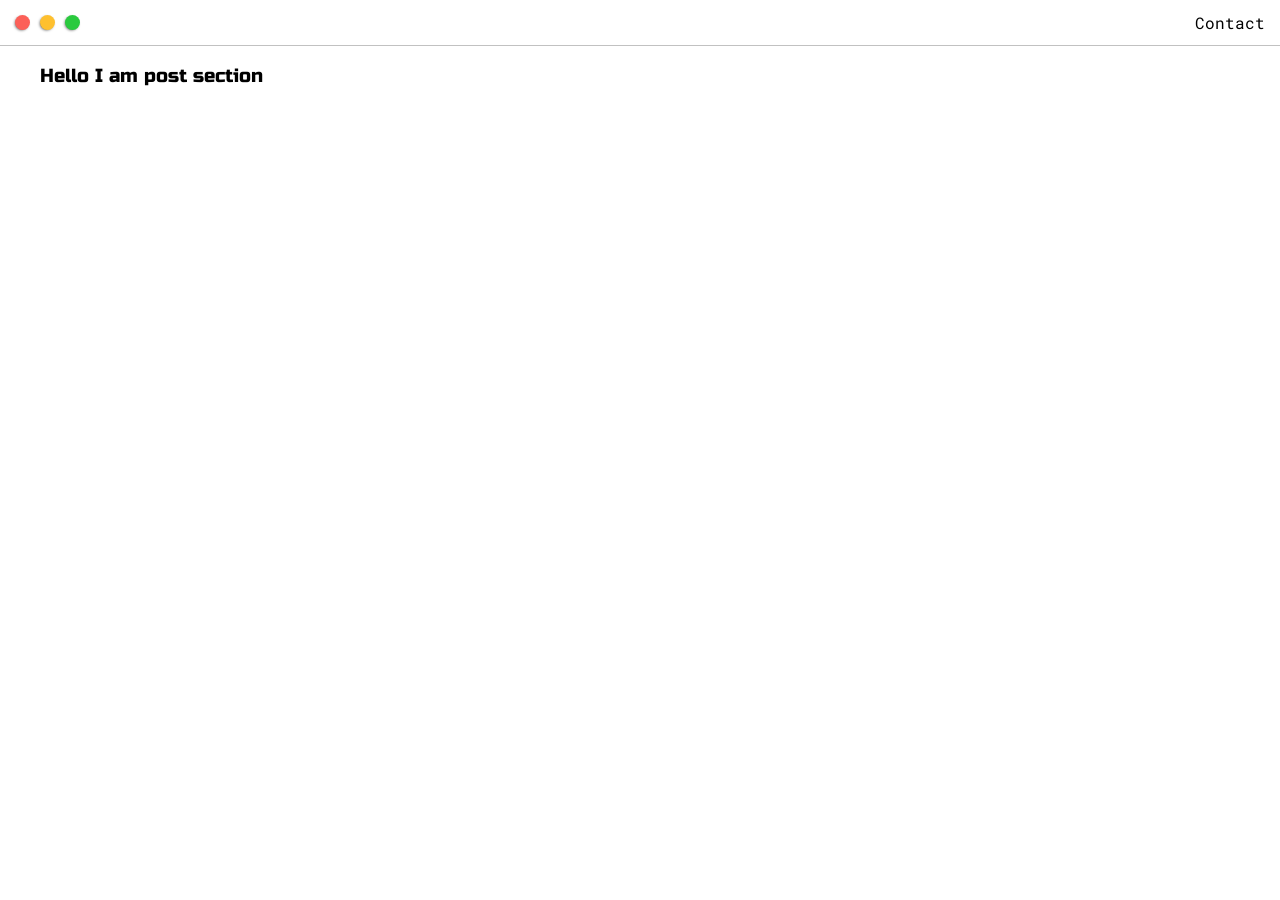
<file: post.html>
<!DOCTYPE html>
<html>
<head>
    <title>Projects</title>
    <meta name="viewport" content="width=device-width, 
    initial-scale=1, maximum-scale=1, minimum-scale=1" />
    
    <link rel="preconnect" href="https://fonts.gstatic.com">
    <link href="https://fonts.googleapis.com/css2?family=Russo+One&display=swap" rel="stylesheet">
    <link rel="preconnect" href="https://fonts.gstatic.com">
    <link href="https://fonts.googleapis.com/css2?family=Roboto+Mono:wght@500&display=swap" rel="stylesheet">

    <link rel="stylesheet" type="text/css" href="default.css">

</head>
<body>
    <div class="nav-wrapper">
        <div class="dots-wrapper">
            <div id="dot-1" class="browser-dot"></div>
            <div id="dot-2" class="browser-dot"></div>
            <div id="dot-3" class="browser-dot"></div>
        </div>
        
        <ul id="navigation">
            <li><a href="#">Contact</a></li>
        </ul>
    </div>

    <div class="main-container">
        <h3>Hello I am post section</h3>
    </div>
</body>
</html>
</file>
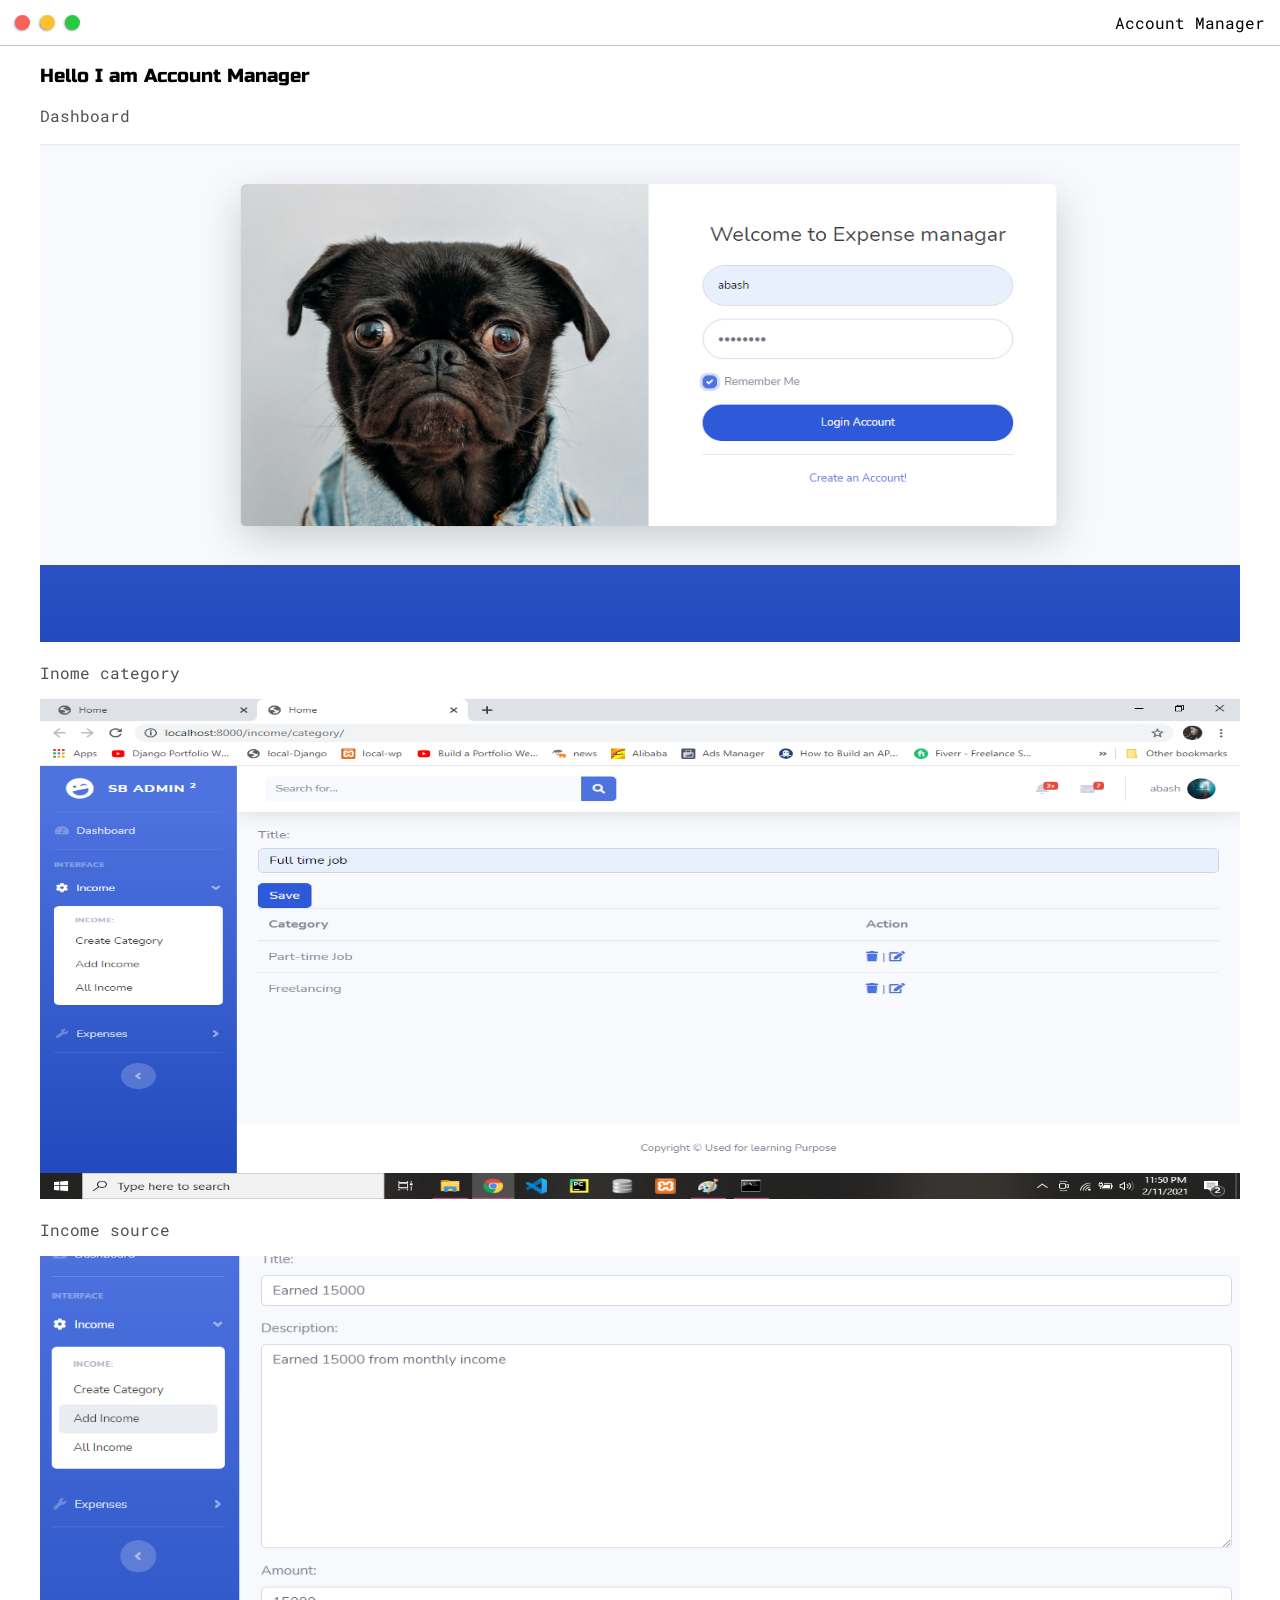
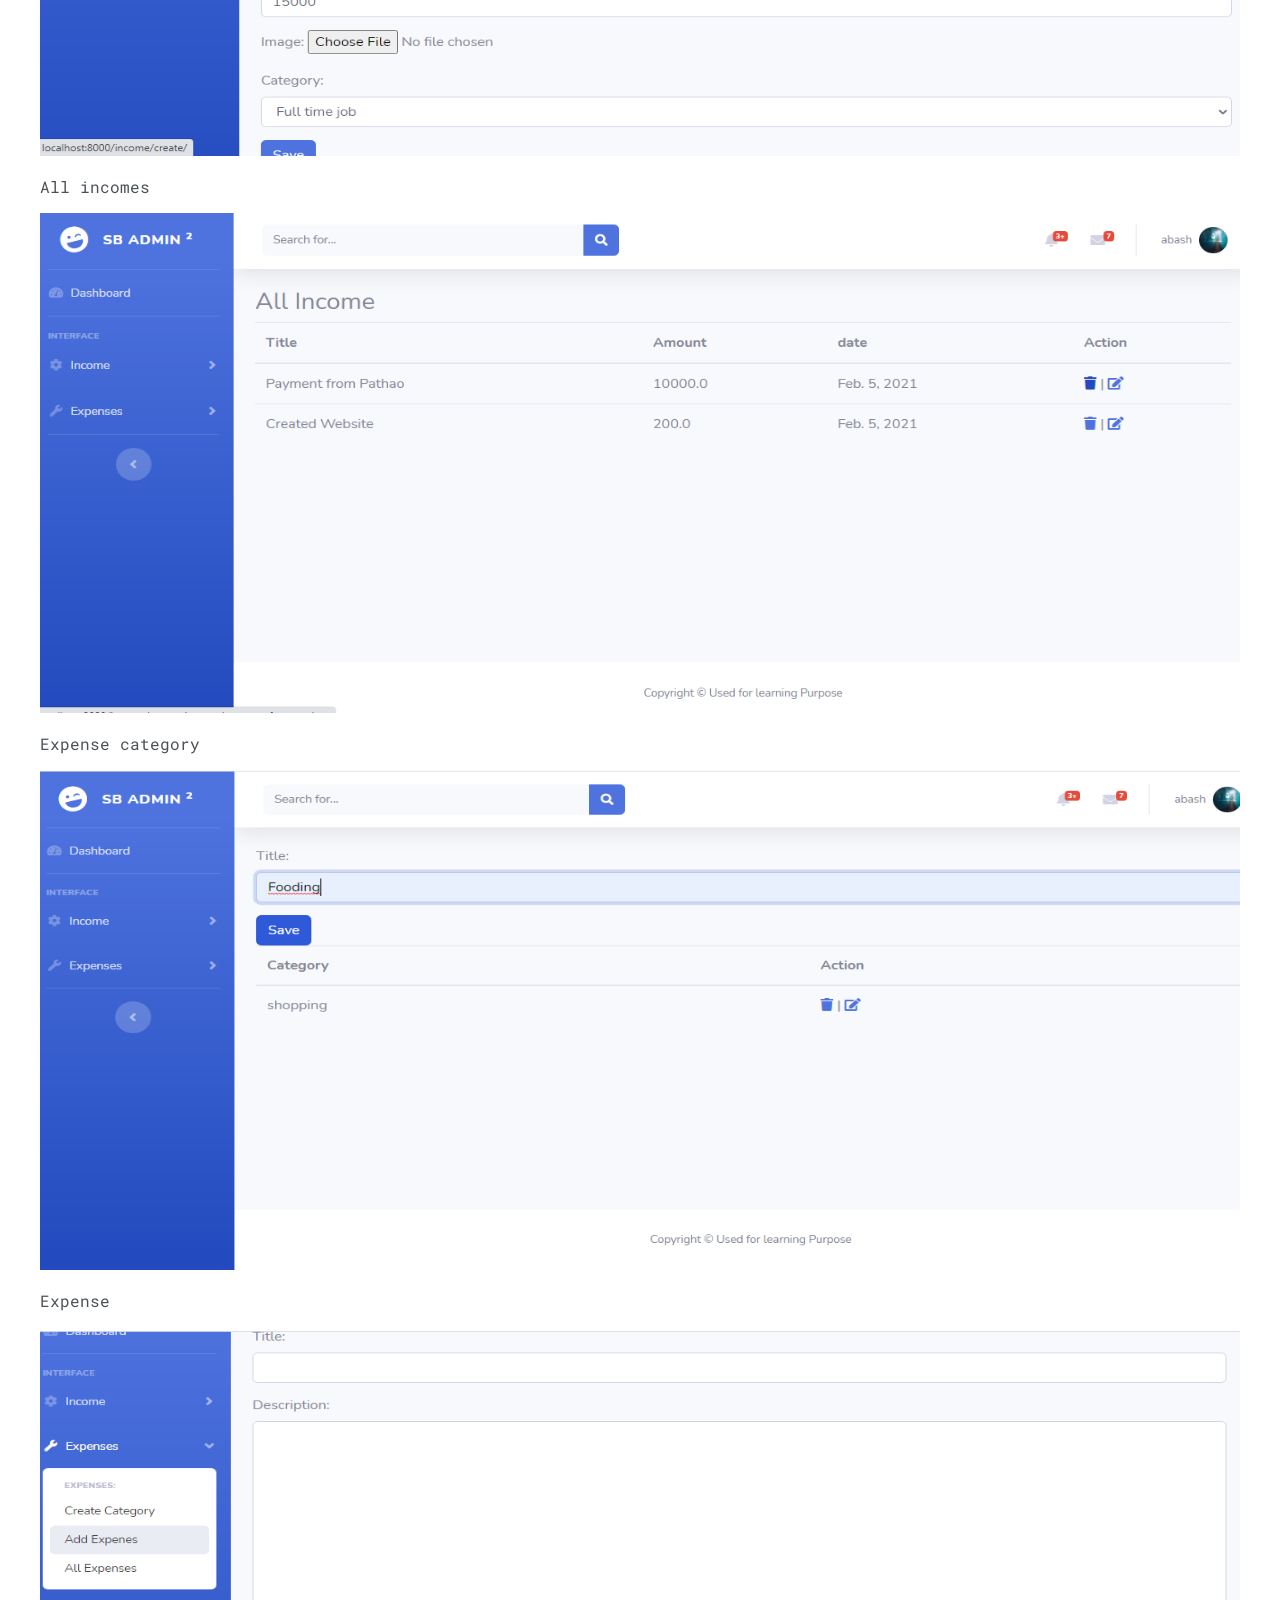
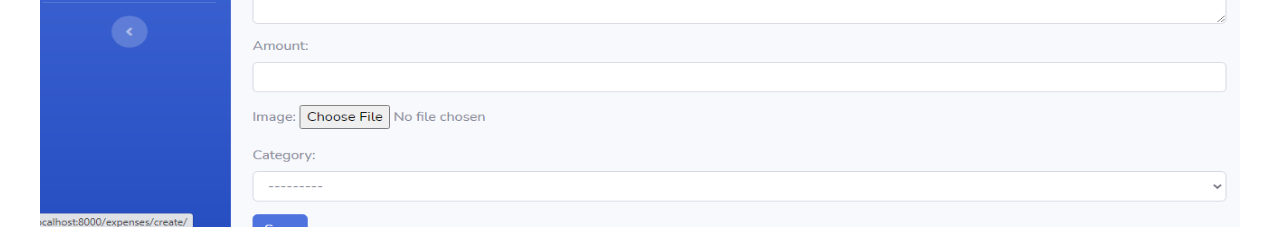
<file: post/postacc.html>
<!DOCTYPE html>
<html>
<head>
    <title>Projects</title>
    <meta name="viewport" content="width=device-width, 
    initial-scale=1, maximum-scale=1, minimum-scale=1" />
    
    <link rel="preconnect" href="https://fonts.gstatic.com">
    <link href="https://fonts.googleapis.com/css2?family=Russo+One&display=swap" rel="stylesheet">
    <link rel="preconnect" href="https://fonts.gstatic.com">
    <link href="https://fonts.googleapis.com/css2?family=Roboto+Mono:wght@500&display=swap" rel="stylesheet">

    <link rel="stylesheet" type="text/css" href="../default.css">

</head>
<body>
    <div class="nav-wrapper">
        <div class="dots-wrapper">
            <div id="dot-1" class="browser-dot"></div>
            <div id="dot-2" class="browser-dot"></div>
            <div id="dot-3" class="browser-dot"></div>
        </div>
        
        <ul id="navigation">
            <li><a href="#">Account Manager</a></li>
        </ul>
    </div>

    <div class="main-container">
        <h3>Hello I am Account Manager</h3>
        <table">
            <div class="row">
                <div class="column">
                    <p>Dashboard</p><img src="../images/accountmanager/main.png" height="500px" width="100%" alt="dashboard">
                    <p>Inome category</p><img src="../images/accountmanager/acc (1).png" height="500px" width="100%" alt="dashboard">
                    <p>Income source</p><img src="../images/accountmanager/acc (2).png" height="500px" width="100%" alt="dashboard">
                    <p>All incomes</p><img src="../images/accountmanager/acc (3).png" height="500px" width="100%" alt="dashboard">
                    <p>Expense category</p><img src="../images/accountmanager/acc (4).png" height="500px" width="100%" alt="dashboard">
                    <p>Expense <source></p><img src="../images/accountmanager/acc (5).png" height="500px" width="100%" alt="dashboard">
                </div>
            </div>
        </table>
    </div>
</body>
</html>
</file>
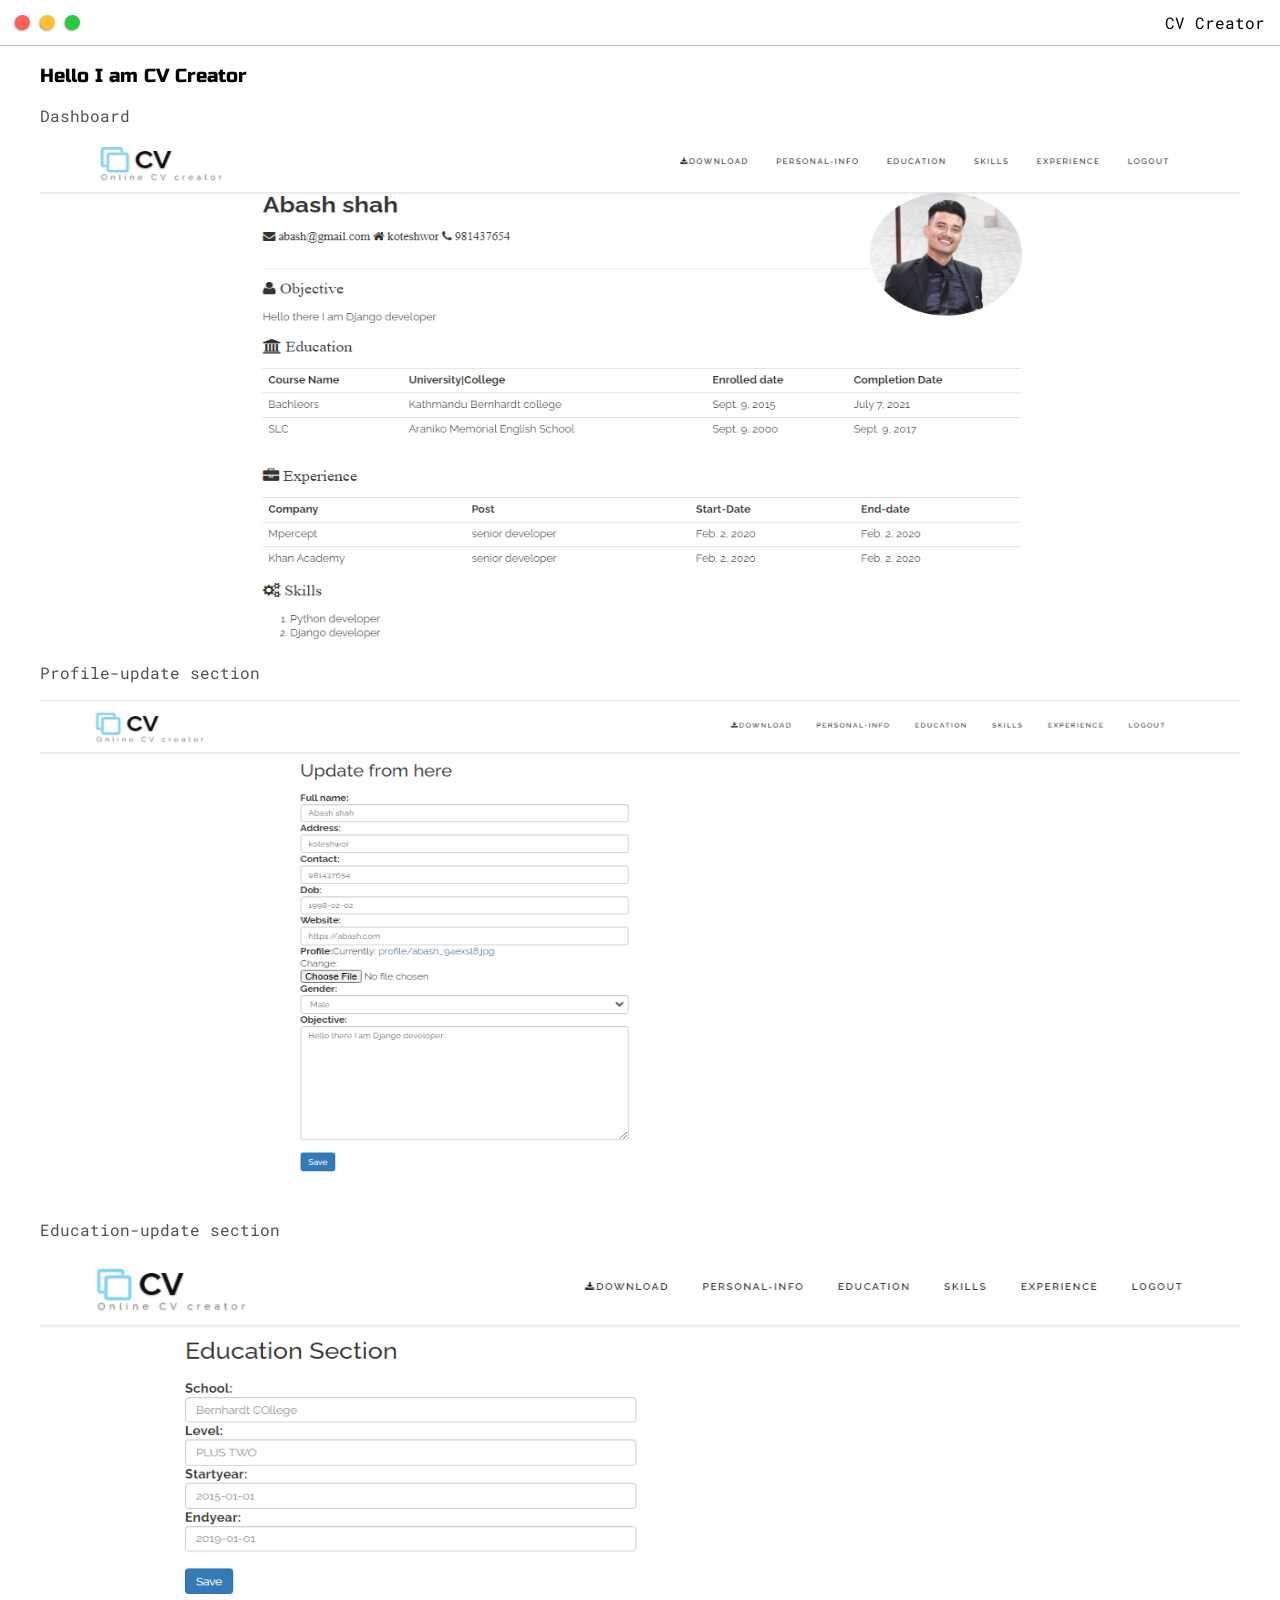
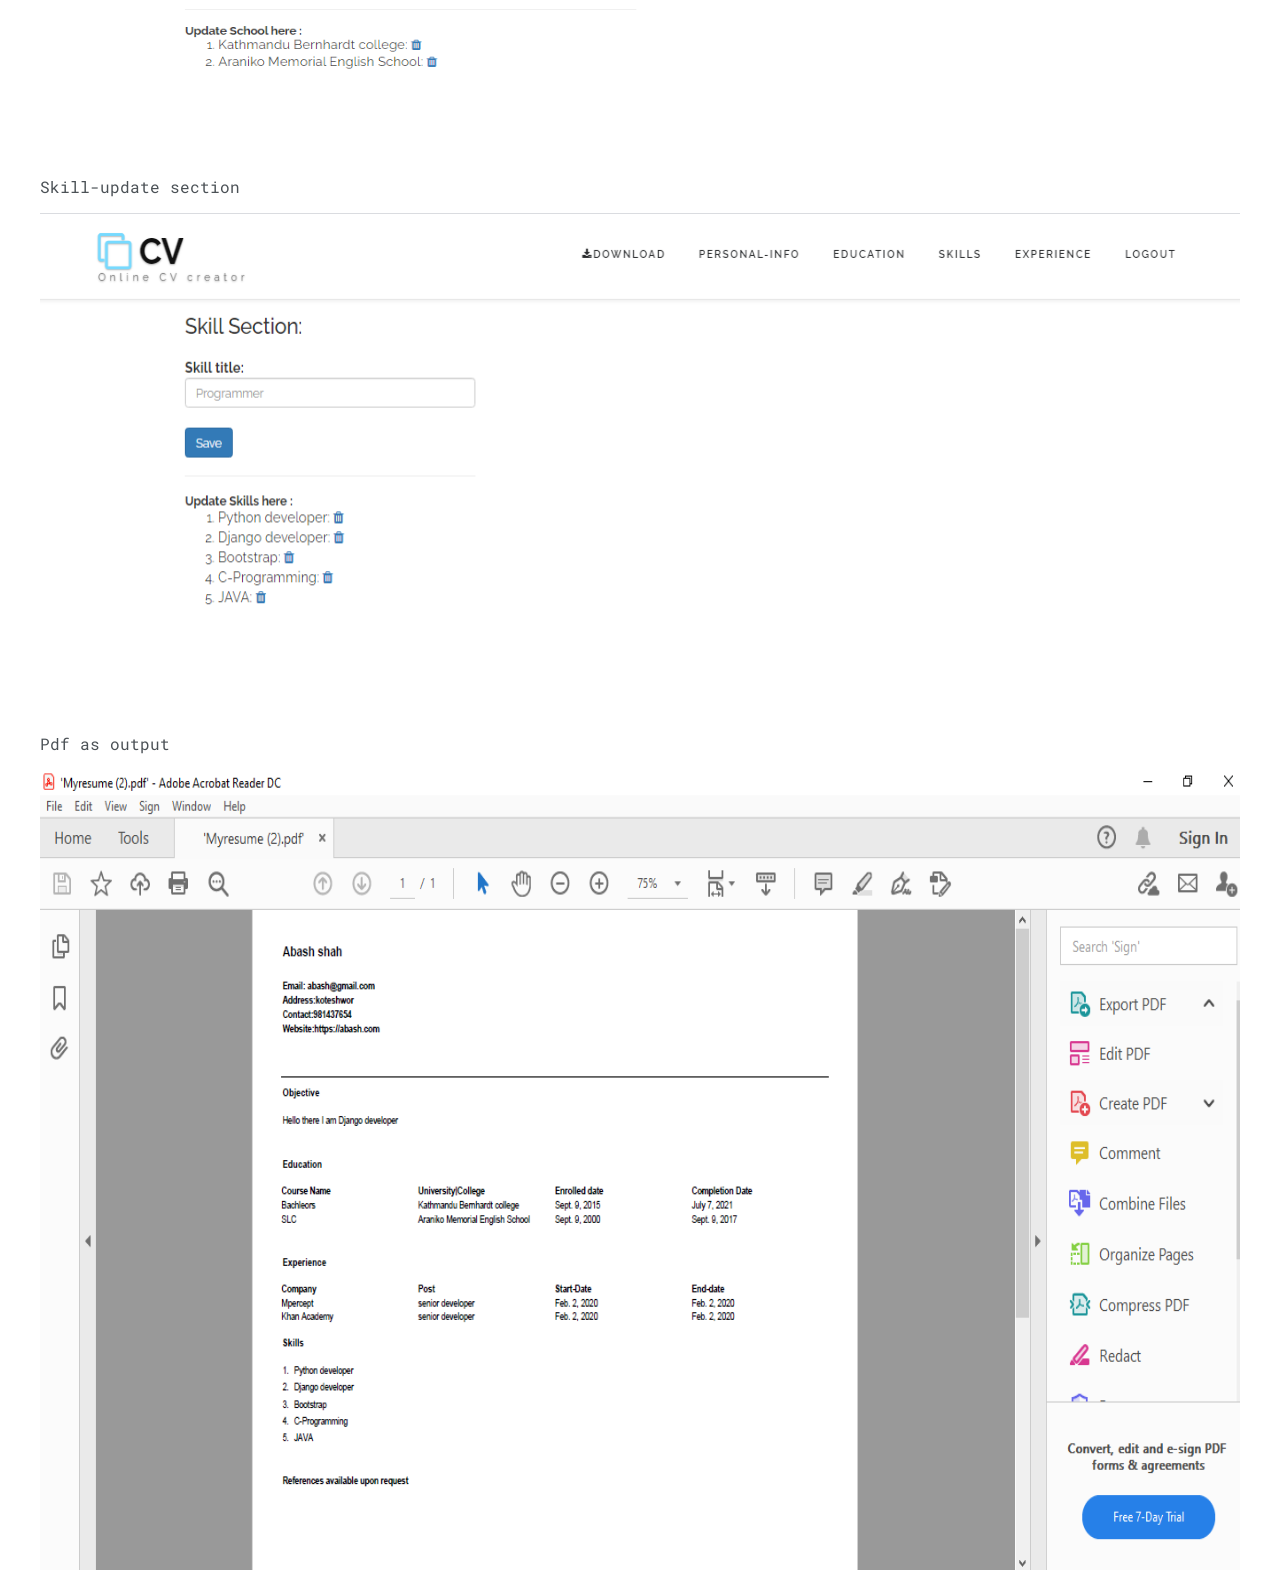
<file: post/postcv.html>
<!DOCTYPE html>
<html>
<head>
    <title>Projects</title>
    <meta name="viewport" content="width=device-width, 
    initial-scale=1, maximum-scale=1, minimum-scale=1" />
    
    <link rel="preconnect" href="https://fonts.gstatic.com">
    <link href="https://fonts.googleapis.com/css2?family=Russo+One&display=swap" rel="stylesheet">
    <link rel="preconnect" href="https://fonts.gstatic.com">
    <link href="https://fonts.googleapis.com/css2?family=Roboto+Mono:wght@500&display=swap" rel="stylesheet">

    <link rel="stylesheet" type="text/css" href="../default.css">

</head>
<body>
    <div class="nav-wrapper">
        <div class="dots-wrapper">
            <div id="dot-1" class="browser-dot"></div>
            <div id="dot-2" class="browser-dot"></div>
            <div id="dot-3" class="browser-dot"></div>
        </div>
        
        <ul id="navigation">
            <li><a href="#">CV Creator</a></li>
        </ul>
    </div>

    <div class="main-container">
        <h3>Hello I am CV Creator</h3>
        <table">
            <div class="row">
                <div class="column">
                    <p>Dashboard</p><img src="../images/cvCreator/main.png" height="500px" width="100%" alt="dashboard">
                    <p>Profile-update section</p><img src="../images/cvCreator/cv (3).png"  height="500px" width="100%">
                    <p>Education-update section</p><img src="../images/cvCreator/cv (4).png"  height="500px" width="100%">
                    <p>Skill-update section</p><img src="../images/cvCreator/cv (5).png"  height="500px" width="100%">
                    <p>Pdf as output</p><img src="../images/cvCreator/cv (1).png"  height="800px" width="100%">
                </div>
            </div>
        </table>
    </div>
</body>
</html>
</file>
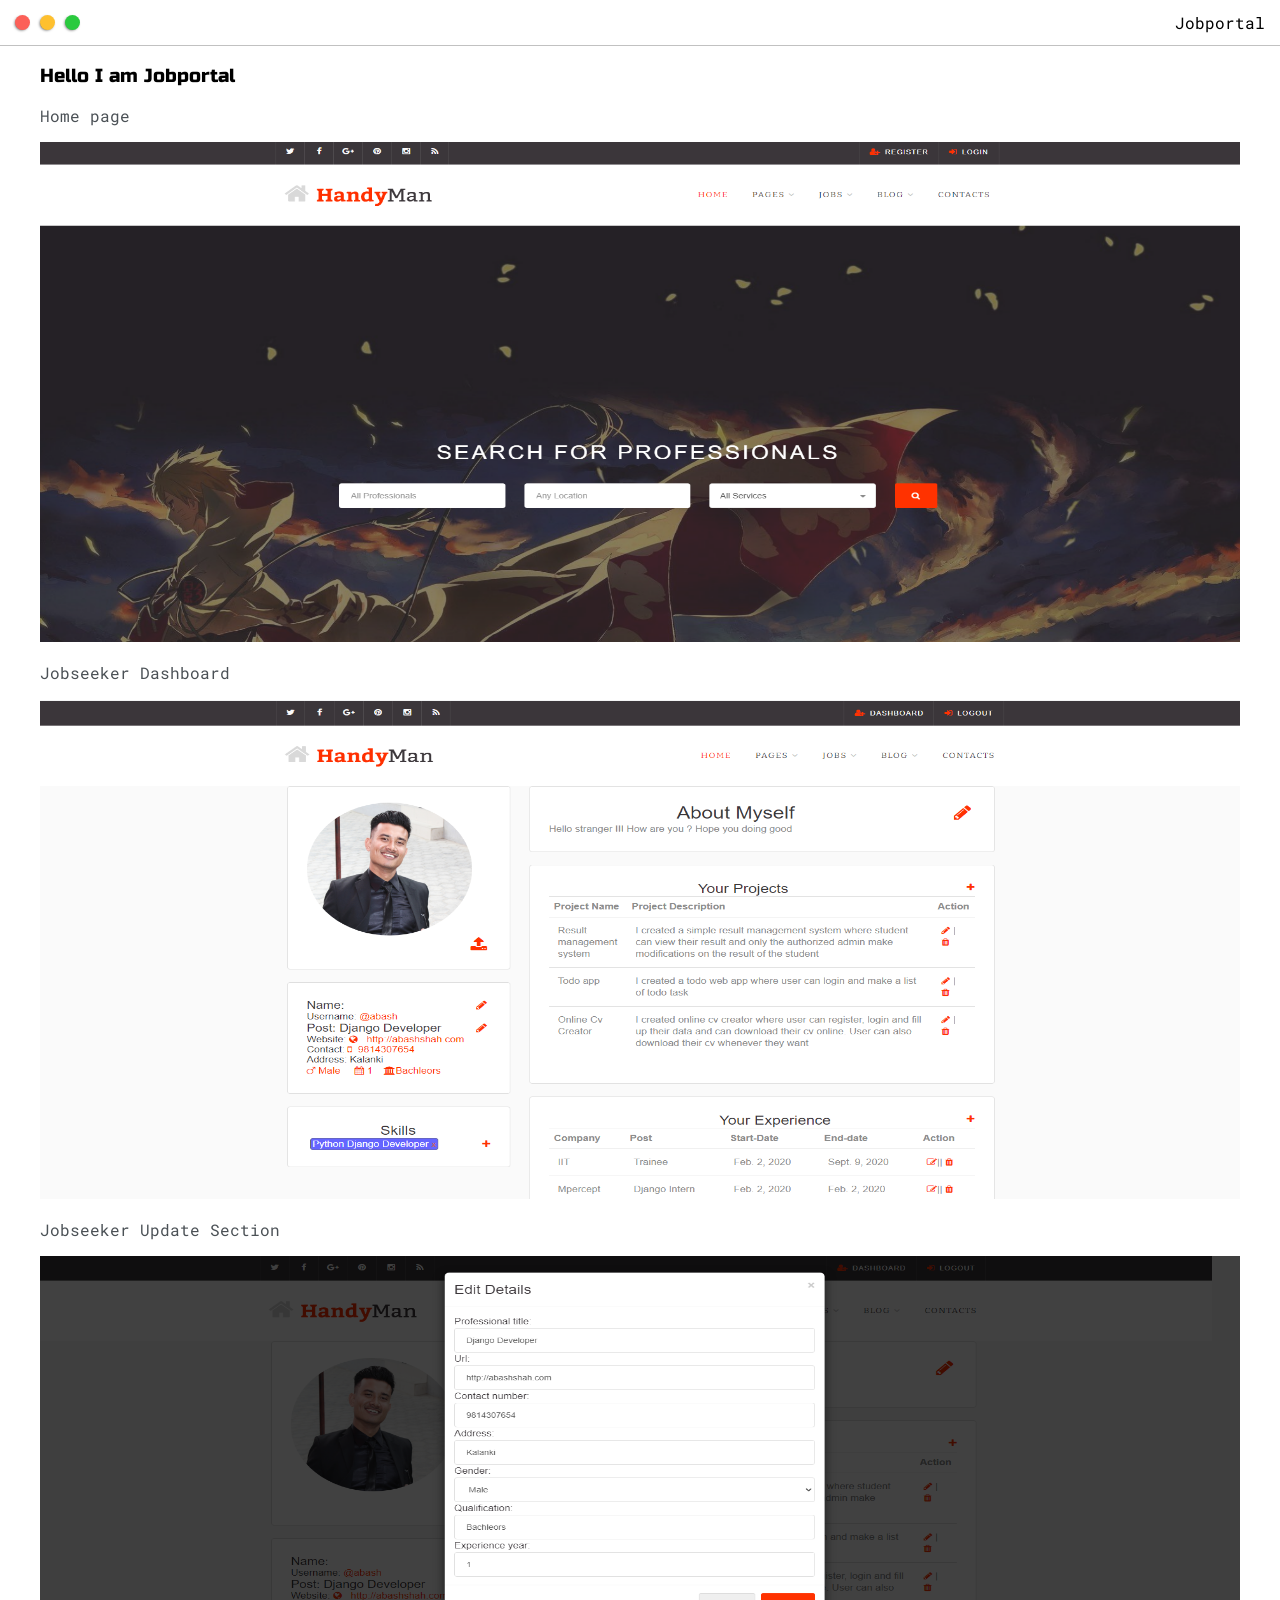
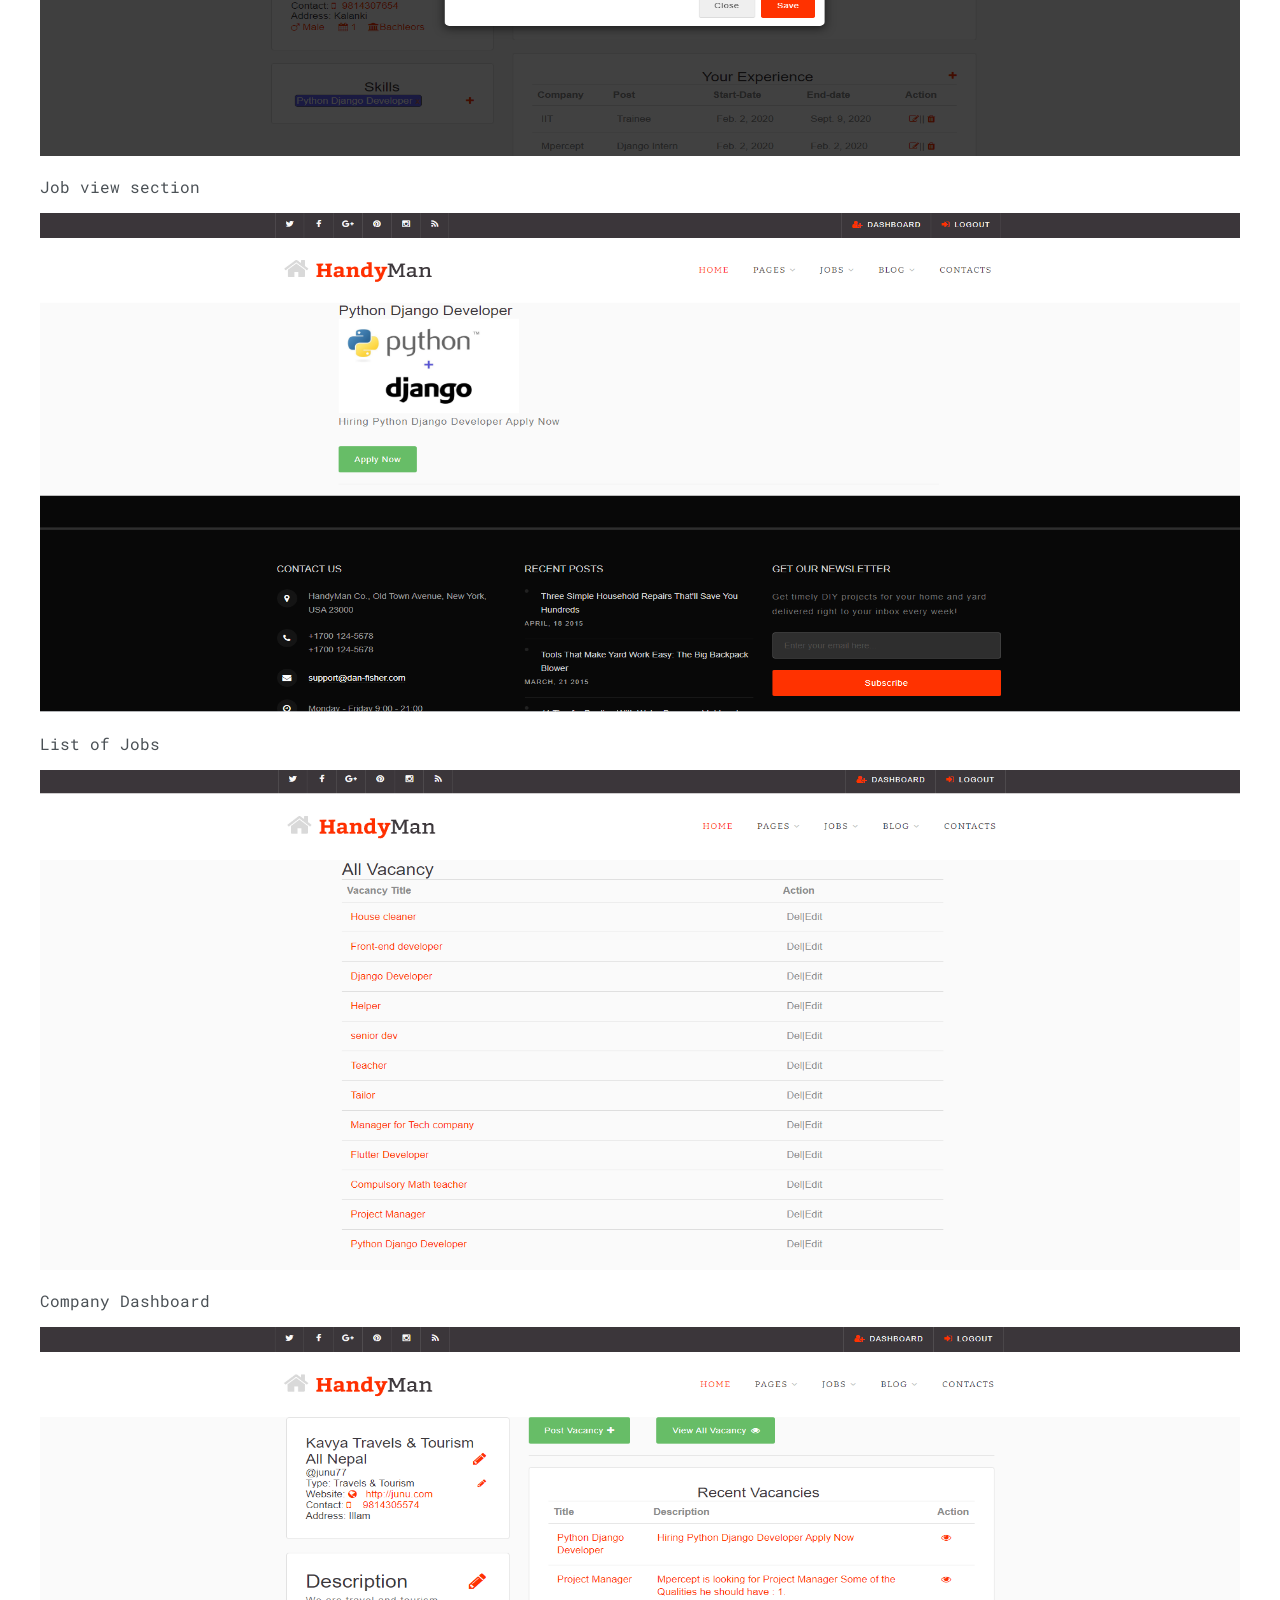
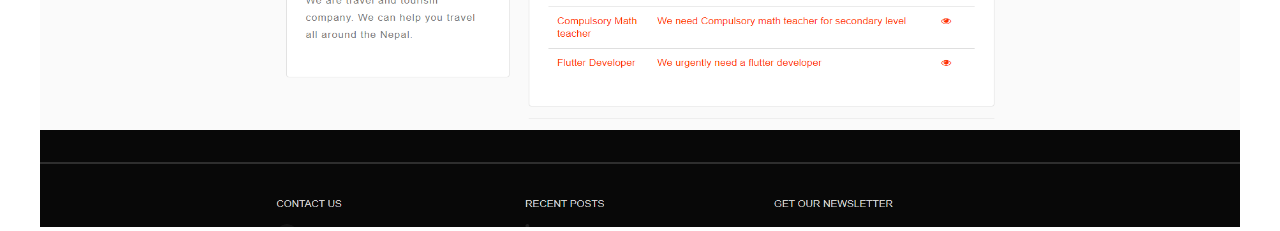
<file: post/postjob.html>
<!DOCTYPE html>
<html>
<head>
    <title>Projects</title>
    <meta name="viewport" content="width=device-width, 
    initial-scale=1, maximum-scale=1, minimum-scale=1" />
    
    <link rel="preconnect" href="https://fonts.gstatic.com">
    <link href="https://fonts.googleapis.com/css2?family=Russo+One&display=swap" rel="stylesheet">
    <link rel="preconnect" href="https://fonts.gstatic.com">
    <link href="https://fonts.googleapis.com/css2?family=Roboto+Mono:wght@500&display=swap" rel="stylesheet">

    <link rel="stylesheet" type="text/css" href="../default.css">

</head>
<body>
    <div class="nav-wrapper">
        <div class="dots-wrapper">
            <div id="dot-1" class="browser-dot"></div>
            <div id="dot-2" class="browser-dot"></div>
            <div id="dot-3" class="browser-dot"></div>
        </div>
        
        <ul id="navigation">
            <li><a href="#">Jobportal</a></li>
        </ul>
    </div>

    <div class="main-container">
        <h3>Hello I am Jobportal</h3>
        <table">
            <div class="row">
                <div class="column">
                    <p>Home page</p><img src="../images/Jobportal/job (5).png" height="500px" width="100%" alt="dashboard">
                    <p>Jobseeker Dashboard </p><img src="../images/Jobportal/main.png" height="500px" width="100%" alt="dashboard">
                    <p>Jobseeker Update Section</p><img src="../images/Jobportal/job (1).png" height="500px" width="100%" alt="dashboard">
                    <p>Job view section</p><img src="../images/Jobportal/job (2).png" height="500px" width="100%" alt="dashboard">
                    <p>List of Jobs</p><img src="../images/Jobportal/job (3).png" height="500px" width="100%" alt="dashboard">
                    <p>Company Dashboard</p><img src="../images/Jobportal/job (4).png" height="500px" width="100%" alt="dashboard">
                </div>
            </div>
        </table>
    </div>
</body>
</html>
</file>
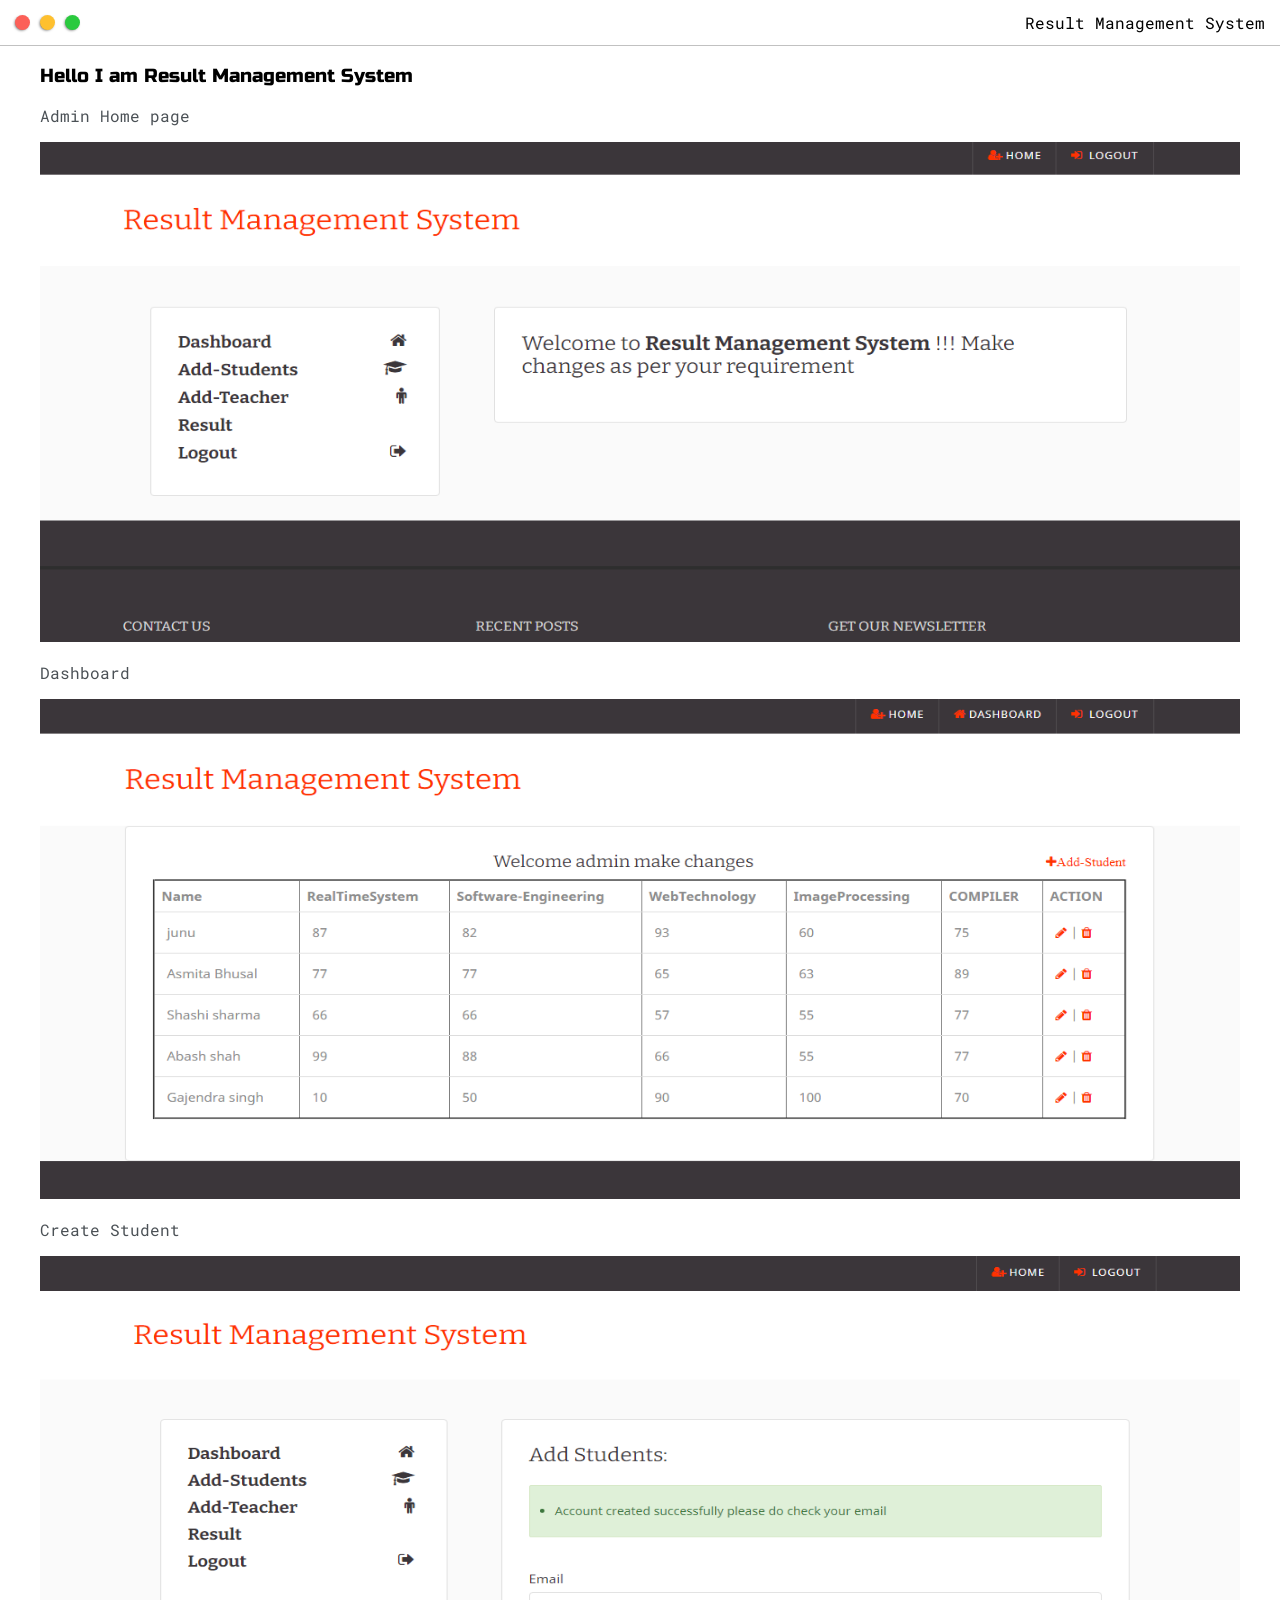
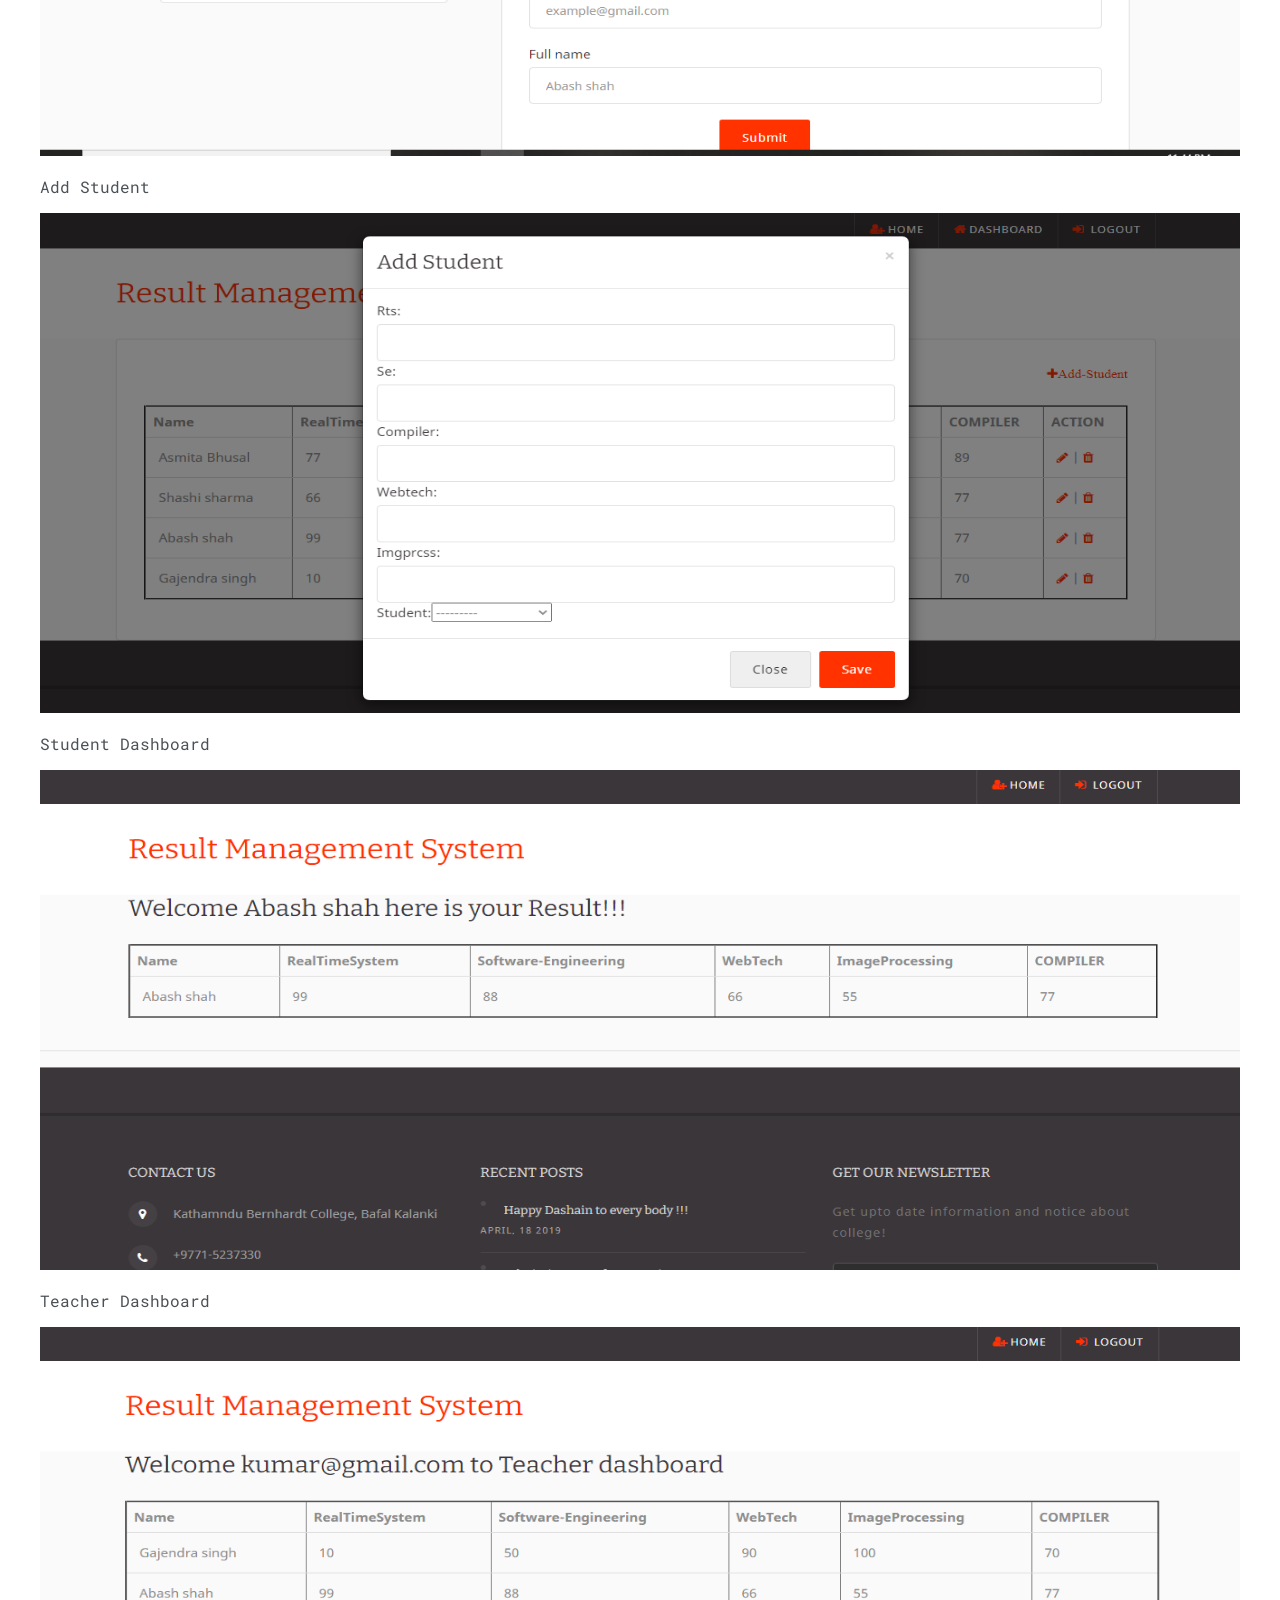
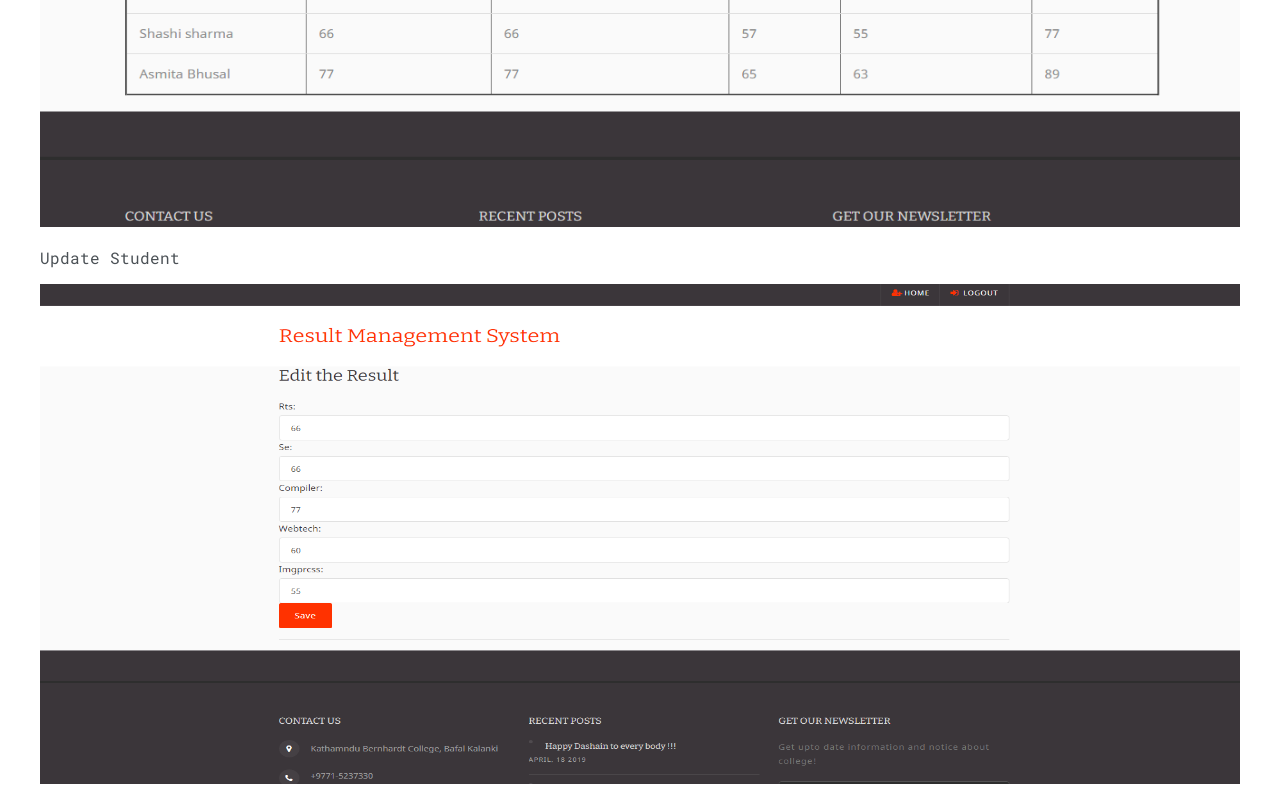
<file: post/postresult.html>
<!DOCTYPE html>
<html>
<head>
    <title>Projects</title>
    <meta name="viewport" content="width=device-width, 
    initial-scale=1, maximum-scale=1, minimum-scale=1" />
    
    <link rel="preconnect" href="https://fonts.gstatic.com">
    <link href="https://fonts.googleapis.com/css2?family=Russo+One&display=swap" rel="stylesheet">
    <link rel="preconnect" href="https://fonts.gstatic.com">
    <link href="https://fonts.googleapis.com/css2?family=Roboto+Mono:wght@500&display=swap" rel="stylesheet">

    <link rel="stylesheet" type="text/css" href="../default.css">

</head>
<body>
    <div class="nav-wrapper">
        <div class="dots-wrapper">
            <div id="dot-1" class="browser-dot"></div>
            <div id="dot-2" class="browser-dot"></div>
            <div id="dot-3" class="browser-dot"></div>
        </div>
        
        <ul id="navigation">
            <li><a href="#">Result Management System</a></li>
        </ul>
    </div>

    <div class="main-container">
        <h3>Hello I am Result Management System</h3>
        <table">
            <div class="row">
                <div class="column">
                    <p>Admin Home page</p><img src="../images/Resultmgmt/adminHome.png" height="500px" width="100%" alt="dashboard">
                    <p>Dashboard</p><img src="../images/Resultmgmt/main.png" height="500px" width="100%" alt="dashboard">
                    <p>Create Student</p><img src="../images/Resultmgmt/AddStudent.png" height="500px" width="100%" alt="dashboard">
                    <p>Add Student</p><img src="../images/Resultmgmt/addStudent (2).png" height="500px" width="100%" alt="dashboard">
                    <p>Student Dashboard</p><img src="../images/Resultmgmt/studentDashboard.png" height="500px" width="100%" alt="dashboard">
                    <p>Teacher Dashboard</p><img src="../images/Resultmgmt/teacherDashboard.png" height="500px" width="100%" alt="dashboard">
                    <p>Update Student</p><img src="../images/Resultmgmt/updateMarks.png" height="500px" width="100%" alt="dashboard">
                </div>
            </div>
        </table>
    </div>
</body>
</html>
</file>
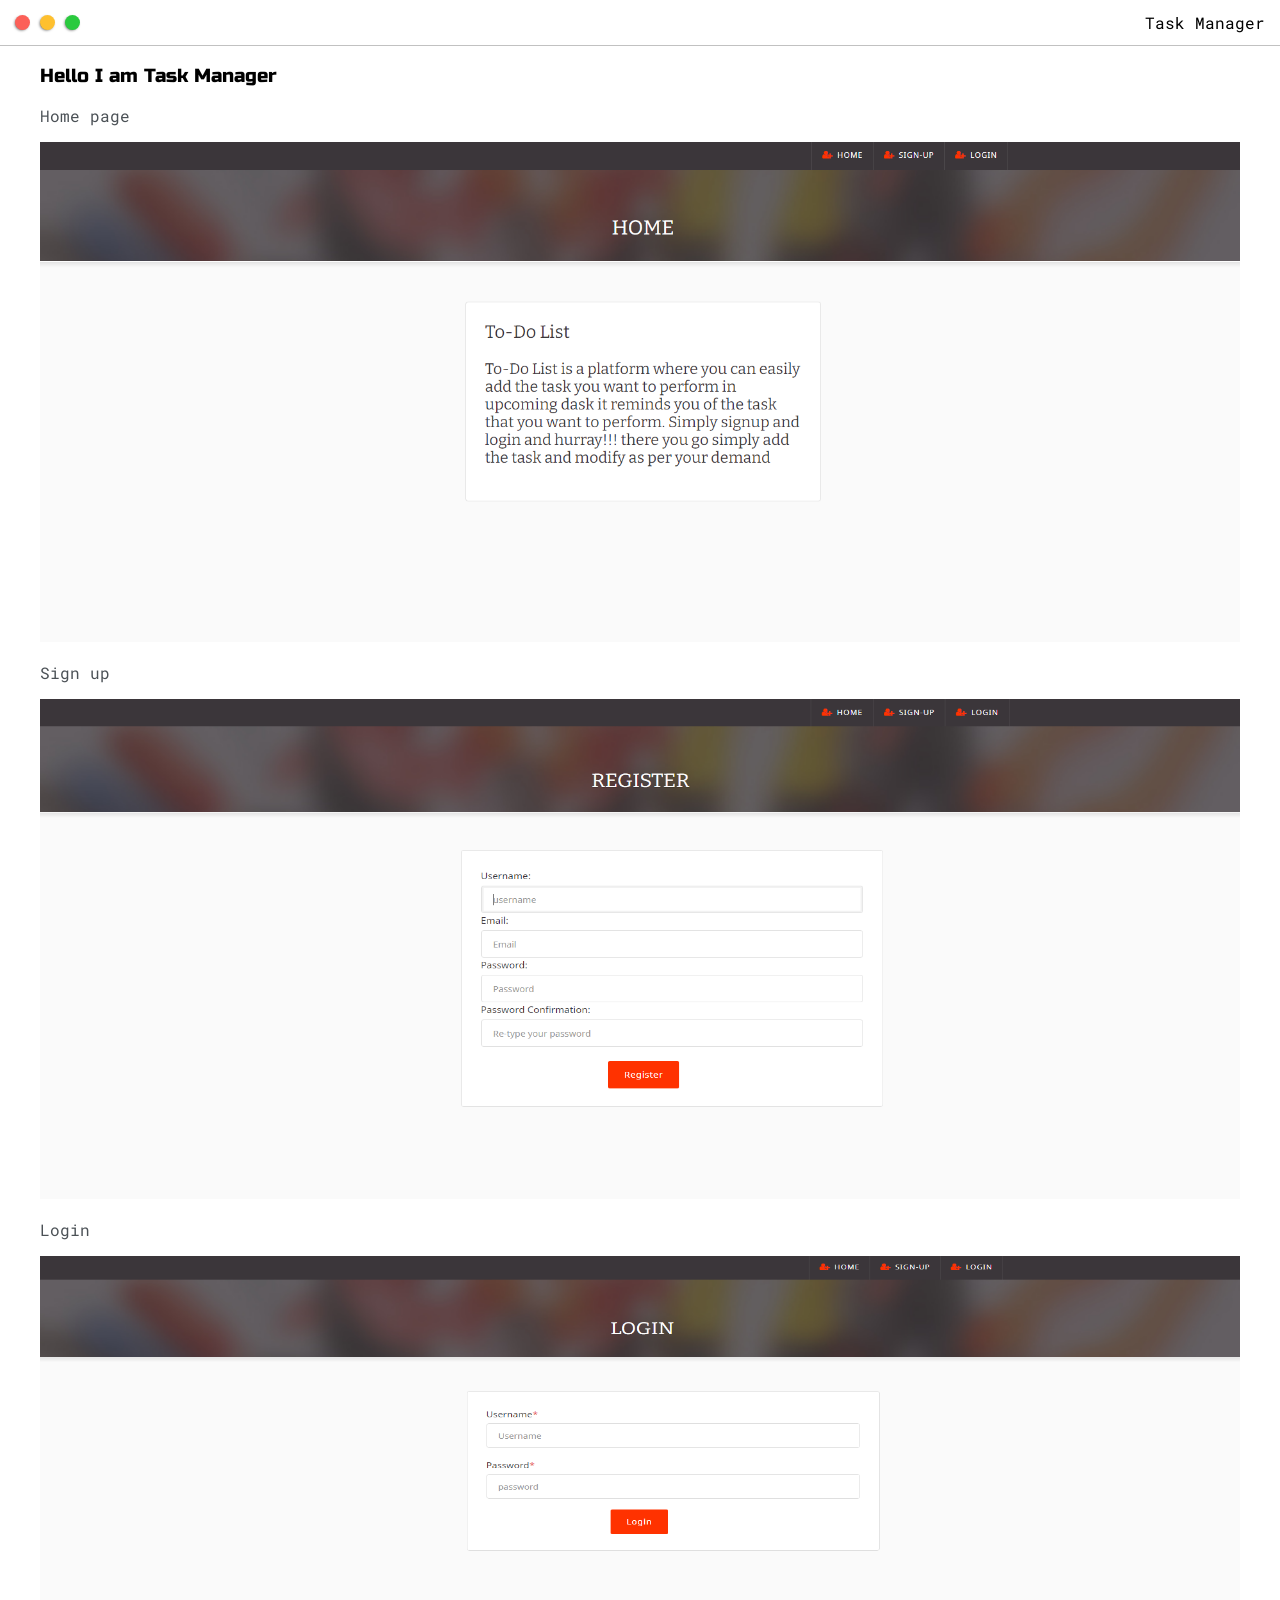
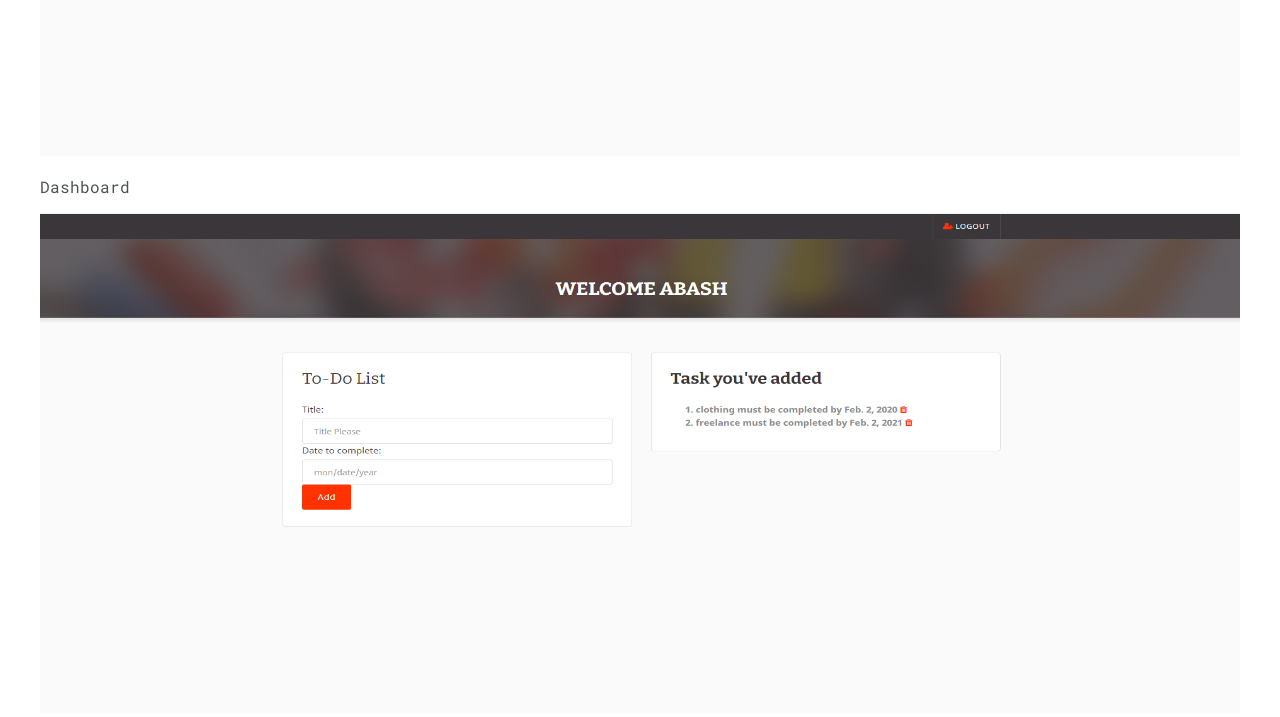
<file: post/posttodo.html>
<!DOCTYPE html>
<html>
<head>
    <title>Projects</title>
    <meta name="viewport" content="width=device-width, 
    initial-scale=1, maximum-scale=1, minimum-scale=1" />
    
    <link rel="preconnect" href="https://fonts.gstatic.com">
    <link href="https://fonts.googleapis.com/css2?family=Russo+One&display=swap" rel="stylesheet">
    <link rel="preconnect" href="https://fonts.gstatic.com">
    <link href="https://fonts.googleapis.com/css2?family=Roboto+Mono:wght@500&display=swap" rel="stylesheet">

    <link rel="stylesheet" type="text/css" href="../default.css">

</head>
<body>
    <div class="nav-wrapper">
        <div class="dots-wrapper">
            <div id="dot-1" class="browser-dot"></div>
            <div id="dot-2" class="browser-dot"></div>
            <div id="dot-3" class="browser-dot"></div>
        </div>
        
        <ul id="navigation">
            <li><a href="#">Task Manager</a></li>
        </ul>
    </div>

    <div class="main-container">
        <h3>Hello I am Task Manager</h3>
        <table">
            <div class="row">
                <div class="column">
                    <p>Home page</p><img src="../images/todo/todo (4).png" height="500px" width="100%" alt="dashboard">
                    <p>Sign up</p><img src="../images/todo/todo (1).png" height="500px" width="100%" alt="dashboard">
                    <p>Login</p><img src="../images/todo/todo (3).png" height="500px" width="100%" alt="dashboard">
                    <p>Dashboard</p><img src="../images/todo/main.png" height="500px" width="100%" alt="dashboard">
                </div>
            </div>
        </table>
    </div>
</body>
</html>
</file>
<file: default.css>
:root{
    --mainColor:#eaeaea;
    --secondarColor:#fff;

    --borderColor:#c1c1c1;

    --mainText:black;
    --secondaryText:#4b5156;

    --themeDotBorder: #24291e;

    --previewBg:rgb(251, 249, 243, 0.8);
    --previewShadow: #f0ead6;
    --buttonColor:#000;
}

html,body{
    padding: 0;
    margin:0;
}

body *{
    transition: 0.5s;
}

h1, h2, h3, h4, h5, h6, strong{
    color: var(--mainText);
    font-family: 'Russo One', sans-serif;
    font-weight: 500;

}

p,li,span,label,input,textarea{
    color: var(--secondaryText);
    font-family: 'Roboto Mono', monospace;
}

a{
    text-decoration: none;
    color:#17a2b8;
}

ul{
    list-style: none;
}

h1{font-size: 56px;}

.s1{
    background-color: var(--mainColor);
    border-bottom:1px solid var(--borderColor);
    overflow: auto;
}

.s2{
    background-color: var(--secondarColor);
    border-bottom:1px solid var(--borderColor);
    overflow: auto;
}

.main-container{
    width: 1200px;
    margin: 0 auto;
}

.greeting-wrapper{
    display: grid;
    text-align: center;
    align-content: center;
    min-height: 10em;
}

.intro-wrapper{
    background-color: var(--secondarColor);
    border: 1px solid var(--borderColor);
    border-radius:5px 5px 0 0;

    -webkit-box-shadow: -1px 1px 3px -1px rgba(0,0,0,0.75);
    -moz-box-shadow: -1px 1px 3px -1px rgba(0,0,0,0.75);
    box-shadow: -1px 1px 3px -1px rgba(0,0,0,0.75);

    display: grid;
    grid-template-columns: 1fr 1fr;
    grid-template-areas:
    'nav-wrapper nav-wrapper'
    'left-column right-column'
    ;
}

.nav-wrapper{
    border-radius:5px 5px 0 0;
    grid-area: nav-wrapper;
    border-bottom: 1px solid var(--borderColor);
    display: flex;
    justify-content: space-between;
    align-items: center;
    background-color: (var(--mainText));
}

#navigation{
    margin: 0;
    padding: 10px;
}

#navigation a{
    color: var(--mainText);
}

#navigation li{
    display: inline-block;
    margin-right: 5px;
    margin-left:5px;
}

.dots-wrapper{
    display: flex;
    padding:10px;

}

#dot-1{
    background-color: #FC6058;
}

#dot-2{
    background-color: #FEC02F ;
}

#dot-3{
    background-color: #2ACA3E ;
}

.browser-dot{
    background-color: black;
    height: 15px;
    width: 15px;
    border-radius: 50%;
    margin: 5px;

    -webkit-box-shadow: -1px 1px 3px -1px rgba(0,0,0,0.75);
    -moz-box-shadow: -1px 1px 3px -1px rgba(0,0,0,0.75);
    box-shadow: -1px 1px 3px -1px rgba(0,0,0,0.75);

}

.left-column{
    grid-area: left-column;
    padding-top: 50px;
    padding-bottom: 50px;
}

#profile_pic{
    display: block;
    margin: 0 auto;
    height: 200px;
    width: 200px;
    object-fit: cover;
    border: 2px solid var(--borderColor);
}

#theme-optins-wrapper{
    display: flex;
    justify-content: center;
}

.theme-dot{
    height: 30px;
    width: 30px;
    background-color: black;
    border-radius: 50%;

    margin: 5px;
    border: 2px solid var(--themeDotBorder);

    -webkit-box-shadow: -1px 1px 3px -1px rgba(0,0,0,0.75);
    -moz-box-shadow: -1px 1px 3px -1px rgba(0,0,0,0.75);
    box-shadow: -1px 1px 3px -1px rgba(0,0,0,0.75);

    cursor:pointer;
}

.theme-dot:hover{
    border-width: 5px;
}

#light-mode{
    background-color: #fff;
}
#blue-mode{
    background-color: #192734;
}
#green-mode{
    background-color: #78866b;
}
#purple-mode{
    background-color: #7E4C74;
}

#settings-note{
    font-size: 12px;
    font-style: initial;
    text-align: center;
}

.right-column{
    grid-area: right-column;
    display: grid;
    align-content: center;

    padding-top: 50px;
    padding-bottom: 50px;
    
}

#preview-shadow{
    background-color: var(--previewShadow);
    width: 300px;
    height: 180px;
    padding-left: 30px;
    padding-top: 30px;
}

#preview{
    width: 300px;
    border: 1.5px solid #17a2b8;
    background-color: var(--previewBg);
    padding: 15px;
    position: relative;

}

.corner{
    width: 7px;
    height: 7px;
    border-radius: 50%;
    border: 1.5px solid #17a2b8;
    background-color: #fff;
    position: absolute;
}

#corner-tl{
    top:-5px;
    left: -5px;
}

#corner-tr{
    top:-5px;
    right: -5px;
}

#corner-bl{
    bottom:-5px;
    left: -5px;
}

#corner-br{
    bottom:-5px;
    right: -5px;
}

.about-wrapper{
    display: grid;
    grid-template-columns: repeat(auto-fit,minmax(320px, 1fr));
    padding-bottom: 50px;
    padding-top: 50px;
    gap:100px;
}

#skills{
    display: flex;
    justify-content: space-evenly;
    background-color: var(--previewShadow);
}

.social-links{
    display: grid;
    align-content: center;
    text-align:center;
}

#social_img{
    width: 100%;
}

.post-wrapper{
    display: grid;
    grid-template-columns: repeat(auto-fit, 320px);
    gap: 20px;
    justify-content: center;
    padding: 50px; 
}

.post{
    border:1px solid var(--borderColor);
    -webkit-box-shadow: -2px 7px 21px -9px rgba(0,0,0,0.75);
    -moz-box-shadow: -2px 7px 21px -9px rgba(0,0,0,0.75);
    box-shadow: -2px 7px 21px -9px rgba(0,0,0,0.75);
}

.thumbnail{
    display: block;
    width: 100%;
    height: 180px;
    object-fit: cover;
}

.post-preview{
    background-color: #fff;
    padding:15px;
}

.post-title{
    color: black;
    margin: 0;
}

.post-intro{
    color:#4b5156;
    font-size: 14px;
}

#contact-form{
    display: block;
    max-width: 600px;
    margin:0 auto;
    border: 1px solid var(--borderColor);
    padding: 15px;
    border-radius: 5px;
    background-color: var(--mainColor);
    margin-top: 50px;
}

#contact-form label{
    line-height: 2.7em;
}

#contact-form textarea{
    min-height: 100px;
    font-size: 14px;
}

.input-field{
    width: 100%;
    padding-top: 10px;
    padding-bottom: 10px;
    background-color: bar(--secondarColor);
    border-radius: 5px;
    border: 1px solid var(--borderColor);
    font-size: 14px;
}

#submit-btn{
    margin-top: 10px;
    width: 100%;
    padding-top: 10px;
    padding-bottom: 10px;
    color:#fff;
    background-color: var(--buttonColor);
    border: none;
}



@media screen and (max-width: 1200px){
    .main-container{
        width: 95%;
    }
}

@media screen and (max-width: 1200px){
    .intro-wrapper{
        grid-template-columns: 1fr;
        grid-template-areas:
        'nav-wrapper'
        'left-column'
        'right-column';
    }
    .right-column{
        justify-content: center;
    }
}
</file>
